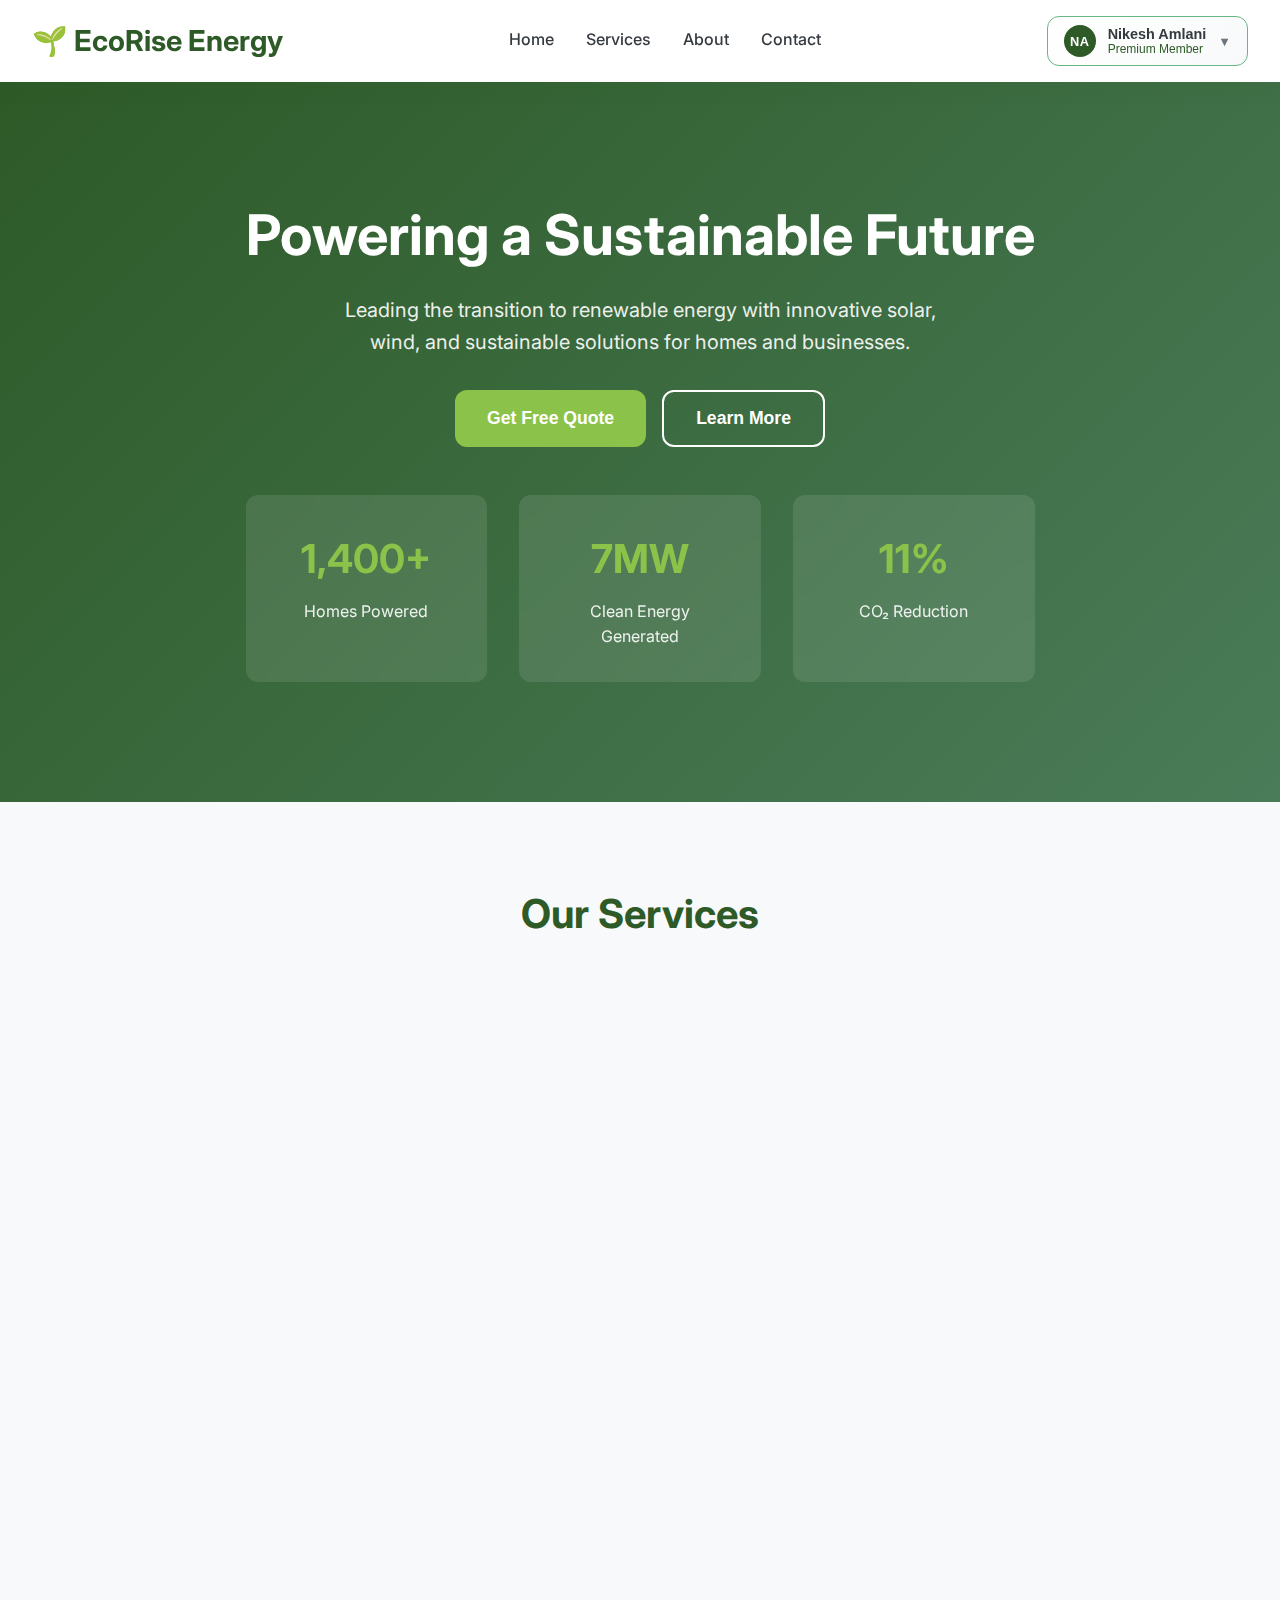
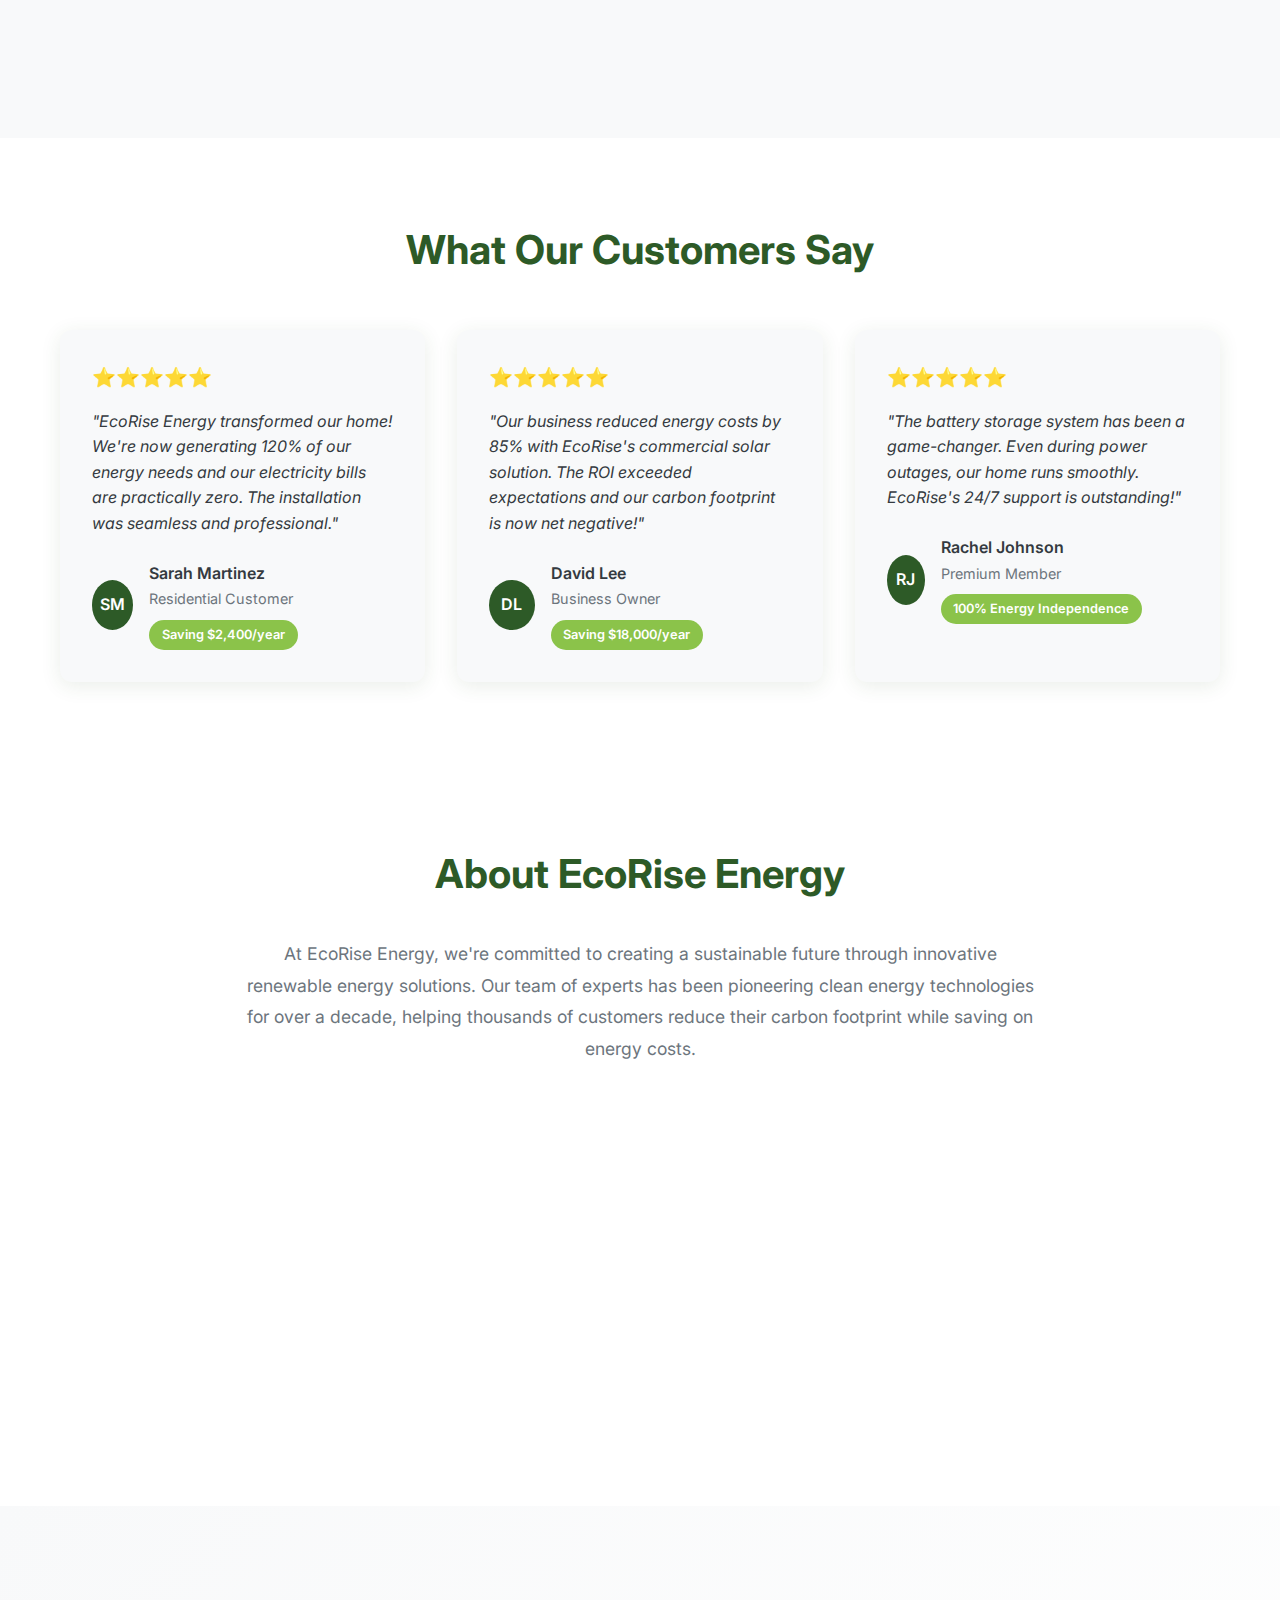
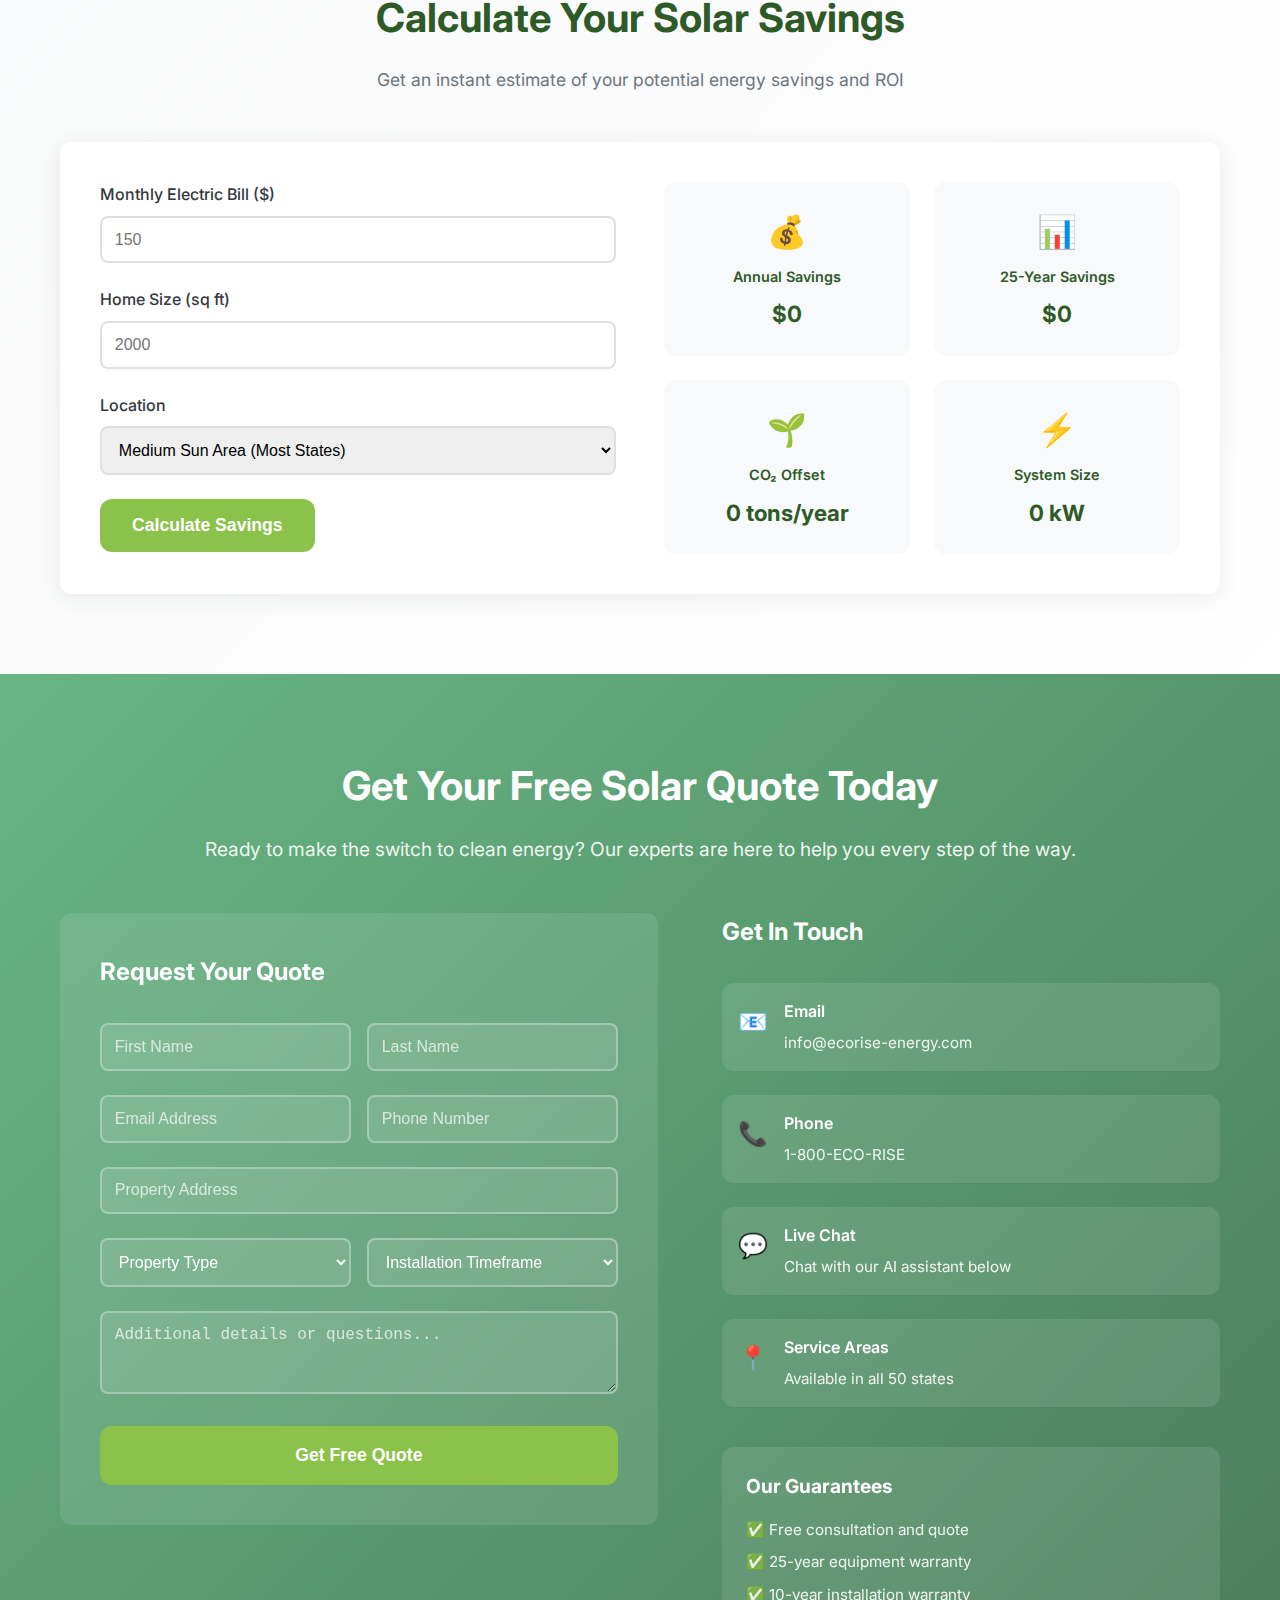
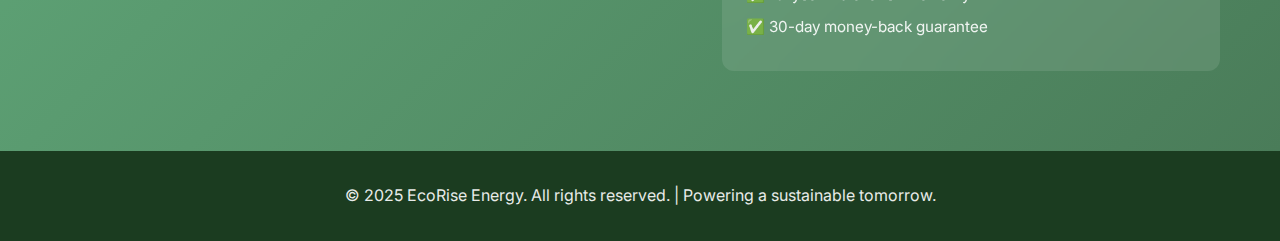
<file: index.html>
<!DOCTYPE html>
<html lang="en">
<head>
  <meta charset="UTF-8">
  <meta name="viewport" content="width=device-width, initial-scale=1.0">
  <title>EcoRise Energy - Sustainable Solutions for Tomorrow</title>
  <link rel="stylesheet" href="styles.css">
  <link href="https://fonts.googleapis.com/css2?family=Inter:wght@300;400;500;600;700&display=swap" rel="stylesheet">
</head>
<body>
  <header class="header">
    <div class="container header-container">
      <div class="logo">
        <h1>🌱 EcoRise Energy</h1>
      </div>
      <nav class="nav">
        <a href="#home">Home</a>
        <a href="#services">Services</a>
        <a href="#about">About</a>
        <a href="#contact">Contact</a>
      </nav>
      <div class="account-section">
        <div class="account-dropdown">
          <button class="account-btn" id="accountBtn">
            <div class="account-avatar">NA</div>
            <div class="account-info">
              <span class="account-name">Nikesh Amlani</span>
              <span class="account-status">Premium Member</span>
            </div>
            <span class="dropdown-arrow">▼</span>
          </button>
          <div class="dropdown-menu" id="dropdownMenu">
            <div class="dropdown-header">
              <div class="user-details">
                <div class="user-avatar">NA</div>
                <div class="user-info">
                  <h4>Nikesh Amlani</h4>
                  <p>nikesh.amlani@email.com</p>
                  <span class="member-badge">Premium Member</span>
                </div>
              </div>
            </div>
            <hr class="dropdown-divider">
            <a href="#dashboard" class="dropdown-item">
              <span class="dropdown-icon">📊</span>
              Energy Dashboard
            </a>
            <a href="#usage" class="dropdown-item">
              <span class="dropdown-icon">⚡</span>
              Usage Analytics
            </a>
            <a href="#billing" class="dropdown-item">
              <span class="dropdown-icon">💳</span>
              Billing & Payments
            </a>
            <a href="#maintenance" class="dropdown-item">
              <span class="dropdown-icon">🔧</span>
              Maintenance
            </a>
            <a href="#support" class="dropdown-item">
              <span class="dropdown-icon">🎧</span>
              Support Tickets
            </a>
            <a href="#settings" class="dropdown-item">
              <span class="dropdown-icon">⚙️</span>
              Account Settings
            </a>
            <hr class="dropdown-divider">
            <a href="#logout" class="dropdown-item logout">
              <span class="dropdown-icon">🚪</span>
              Sign Out
            </a>
          </div>
        </div>
      </div>
    </div>
  </header>

  <main>
    <section id="home" class="hero">
      <div class="container">
        <div class="hero-content">
          <h2>Powering a Sustainable Future</h2>
          <p>Leading the transition to renewable energy with innovative solar, wind, and sustainable solutions for homes and businesses.</p>
          <div class="cta-buttons">
            <button class="btn btn-primary">Get Free Quote</button>
            <button class="btn btn-secondary">Learn More</button>
          </div>
        </div>
        <div class="hero-stats">
          <div class="stat">
            <span class="stat-number">10,000+</span>
            <span class="stat-label">Homes Powered</span>
          </div>
          <div class="stat">
            <span class="stat-number">50MW</span>
            <span class="stat-label">Clean Energy Generated</span>
          </div>
          <div class="stat">
            <span class="stat-number">85%</span>
            <span class="stat-label">CO₂ Reduction</span>
          </div>
        </div>
      </div>
    </section>

    <section id="services" class="services">
      <div class="container">
        <h2>Our Services</h2>
        <div class="services-grid">
          <div class="service-card">
            <div class="service-icon">☀️</div>
            <h3>Solar Energy</h3>
            <p>Premium solar panel installations for residential and commercial properties with 25-year warranties.</p>
          </div>
          <div class="service-card">
            <div class="service-icon">💨</div>
            <h3>Wind Power</h3>
            <p>Efficient wind turbine solutions for large-scale energy generation and grid integration.</p>
          </div>
          <div class="service-card">
            <div class="service-icon">🔋</div>
            <h3>Energy Storage</h3>
            <p>Advanced battery storage systems to maximize your renewable energy investment.</p>
          </div>
          <div class="service-card">
            <div class="service-icon">⚡</div>
            <h3>Smart Grid</h3>
            <p>Intelligent energy management systems for optimal efficiency and cost savings.</p>
          </div>
        </div>
      </div>
    </section>

    <section class="testimonials">
      <div class="container">
        <h2>What Our Customers Say</h2>
        <div class="testimonials-grid">
          <div class="testimonial-card">
            <div class="testimonial-content">
              <div class="stars">⭐⭐⭐⭐⭐</div>
              <p>"EcoRise Energy transformed our home! We're now generating 120% of our energy needs and our electricity bills are practically zero. The installation was seamless and professional."</p>
            </div>
            <div class="testimonial-author">
              <div class="author-avatar">SM</div>
              <div class="author-info">
                <h4>Sarah Martinez</h4>
                <span>Residential Customer</span>
                <div class="savings">Saving $2,400/year</div>
              </div>
            </div>
          </div>
          <div class="testimonial-card">
            <div class="testimonial-content">
              <div class="stars">⭐⭐⭐⭐⭐</div>
              <p>"Our business reduced energy costs by 85% with EcoRise's commercial solar solution. The ROI exceeded expectations and our carbon footprint is now net negative!"</p>
            </div>
            <div class="testimonial-author">
              <div class="author-avatar">DL</div>
              <div class="author-info">
                <h4>David Lee</h4>
                <span>Business Owner</span>
                <div class="savings">Saving $18,000/year</div>
              </div>
            </div>
          </div>
          <div class="testimonial-card">
            <div class="testimonial-content">
              <div class="stars">⭐⭐⭐⭐⭐</div>
              <p>"The battery storage system has been a game-changer. Even during power outages, our home runs smoothly. EcoRise's 24/7 support is outstanding!"</p>
            </div>
            <div class="testimonial-author">
              <div class="author-avatar">RJ</div>
              <div class="author-info">
                <h4>Rachel Johnson</h4>
                <span>Premium Member</span>
                <div class="savings">100% Energy Independence</div>
              </div>
            </div>
          </div>
        </div>
      </div>
    </section>

    <section id="about" class="about">
      <div class="container">
        <div class="about-content">
          <h2>About EcoRise Energy</h2>
          <p>At EcoRise Energy, we're committed to creating a sustainable future through innovative renewable energy solutions. Our team of experts has been pioneering clean energy technologies for over a decade, helping thousands of customers reduce their carbon footprint while saving on energy costs.</p>
          <div class="about-features">
            <div class="feature">
              <span class="feature-icon">🌍</span>
              <span>Environmental Impact</span>
            </div>
            <div class="feature">
              <span class="feature-icon">💰</span>
              <span>Cost Savings</span>
            </div>
            <div class="feature">
              <span class="feature-icon">🔧</span>
              <span>Expert Installation</span>
            </div>
            <div class="feature">
              <span class="feature-icon">📞</span>
              <span>24/7 Support</span>
            </div>
          </div>
        </div>
      </div>
    </section>

    <section class="energy-calculator">
      <div class="container">
        <h2>Calculate Your Solar Savings</h2>
        <p>Get an instant estimate of your potential energy savings and ROI</p>
        <div class="calculator-card">
          <div class="calculator-inputs">
            <div class="input-group">
              <label for="monthlyBill">Monthly Electric Bill ($)</label>
              <input type="number" id="monthlyBill" placeholder="150" min="0">
            </div>
            <div class="input-group">
              <label for="homeSize">Home Size (sq ft)</label>
              <input type="number" id="homeSize" placeholder="2000" min="0">
            </div>
            <div class="input-group">
              <label for="location">Location</label>
              <select id="location">
                <option value="high">High Sun Area (Southwest)</option>
                <option value="medium" selected>Medium Sun Area (Most States)</option>
                <option value="low">Low Sun Area (Northwest)</option>
              </select>
            </div>
            <button class="btn btn-primary" id="calculateBtn">Calculate Savings</button>
          </div>
          <div class="calculator-results" id="calculatorResults">
            <div class="result-card">
              <div class="result-icon">💰</div>
              <div class="result-info">
                <h3>Annual Savings</h3>
                <div class="result-value" id="annualSavings">$0</div>
              </div>
            </div>
            <div class="result-card">
              <div class="result-icon">📊</div>
              <div class="result-info">
                <h3>25-Year Savings</h3>
                <div class="result-value" id="lifetimeSavings">$0</div>
              </div>
            </div>
            <div class="result-card">
              <div class="result-icon">🌱</div>
              <div class="result-info">
                <h3>CO₂ Offset</h3>
                <div class="result-value" id="carbonOffset">0 tons/year</div>
              </div>
            </div>
            <div class="result-card">
              <div class="result-icon">⚡</div>
              <div class="result-info">
                <h3>System Size</h3>
                <div class="result-value" id="systemSize">0 kW</div>
              </div>
            </div>
          </div>
        </div>
      </div>
    </section>

    <section id="contact" class="contact">
      <div class="container">
        <h2>Get Your Free Solar Quote Today</h2>
        <p>Ready to make the switch to clean energy? Our experts are here to help you every step of the way.</p>
        
        <div class="contact-content">
          <div class="contact-form">
            <h3>Request Your Quote</h3>
            <form id="quoteForm">
              <div class="form-row">
                <div class="form-group">
                  <input type="text" id="firstName" placeholder="First Name" required>
                </div>
                <div class="form-group">
                  <input type="text" id="lastName" placeholder="Last Name" required>
                </div>
              </div>
              <div class="form-row">
                <div class="form-group">
                  <input type="email" id="email" placeholder="Email Address" required>
                </div>
                <div class="form-group">
                  <input type="tel" id="phone" placeholder="Phone Number" required>
                </div>
              </div>
              <div class="form-group">
                <input type="text" id="address" placeholder="Property Address" required>
              </div>
              <div class="form-row">
                <div class="form-group">
                  <select id="propertyType" required>
                    <option value="">Property Type</option>
                    <option value="residential">Residential</option>
                    <option value="commercial">Commercial</option>
                    <option value="industrial">Industrial</option>
                  </select>
                </div>
                <div class="form-group">
                  <select id="timeframe" required>
                    <option value="">Installation Timeframe</option>
                    <option value="asap">ASAP</option>
                    <option value="3months">Within 3 months</option>
                    <option value="6months">Within 6 months</option>
                    <option value="1year">Within 1 year</option>
                  </select>
                </div>
              </div>
              <div class="form-group">
                <textarea id="message" placeholder="Additional details or questions..." rows="3"></textarea>
              </div>
              <button type="submit" class="btn btn-primary btn-large">Get Free Quote</button>
            </form>
          </div>
          
          <div class="contact-info">
            <h3>Get In Touch</h3>
            <div class="contact-methods">
              <div class="contact-item">
                <span class="contact-icon">📧</span>
                <div>
                  <strong>Email</strong>
                  <span>info@ecorise-energy.com</span>
                </div>
              </div>
              <div class="contact-item">
                <span class="contact-icon">📞</span>
                <div>
                  <strong>Phone</strong>
                  <span>1-800-ECO-RISE</span>
                </div>
              </div>
              <div class="contact-item">
                <span class="contact-icon">💬</span>
                <div>
                  <strong>Live Chat</strong>
                  <span>Chat with our AI assistant below</span>
                </div>
              </div>
              <div class="contact-item">
                <span class="contact-icon">📍</span>
                <div>
                  <strong>Service Areas</strong>
                  <span>Available in all 50 states</span>
                </div>
              </div>
            </div>
            
            <div class="guarantees">
              <h4>Our Guarantees</h4>
              <div class="guarantee-item">✅ Free consultation and quote</div>
              <div class="guarantee-item">✅ 25-year equipment warranty</div>
              <div class="guarantee-item">✅ 10-year installation warranty</div>
              <div class="guarantee-item">✅ 30-day money-back guarantee</div>
            </div>
          </div>
        </div>
      </div>
    </section>
  </main>

  <footer class="footer">
    <div class="container">
      <p>&copy; 2025 EcoRise Energy. All rights reserved. | Powering a sustainable tomorrow.</p>
    </div>
  </footer>

  <div id="agentforce-widget">
    <!-- Salesforce Agentforce widget/script integration -->
   <script type='text/javascript'>
	function initEmbeddedMessaging() {
		try {
			embeddedservice_bootstrap.settings.language = 'en_US'; // For example, enter 'en' or 'en-US'

			embeddedservice_bootstrap.init(
				'00DgK000006Iyzy',
				'agentforce_web_channel_v2',
				'https://orgfarm-af5582e3d7-dev-ed.develop.my.site.com/ESWagentforcewebchannel1753799491997',
				{
					scrt2URL: 'https://orgfarm-af5582e3d7-dev-ed.develop.my.salesforce-scrt.com'
				}
			);
		} catch (err) {
			console.error('Error loading Embedded Messaging: ', err);
		}
	};
</script>
<script type='text/javascript' src='https://orgfarm-af5582e3d7-dev-ed.develop.my.site.com/ESWagentforcewebchannel1753799491997/assets/js/bootstrap.min.js' onload='initEmbeddedMessaging()'></script>

  </div>

  <script src="script.js"></script>
</body>
</html>
</file>
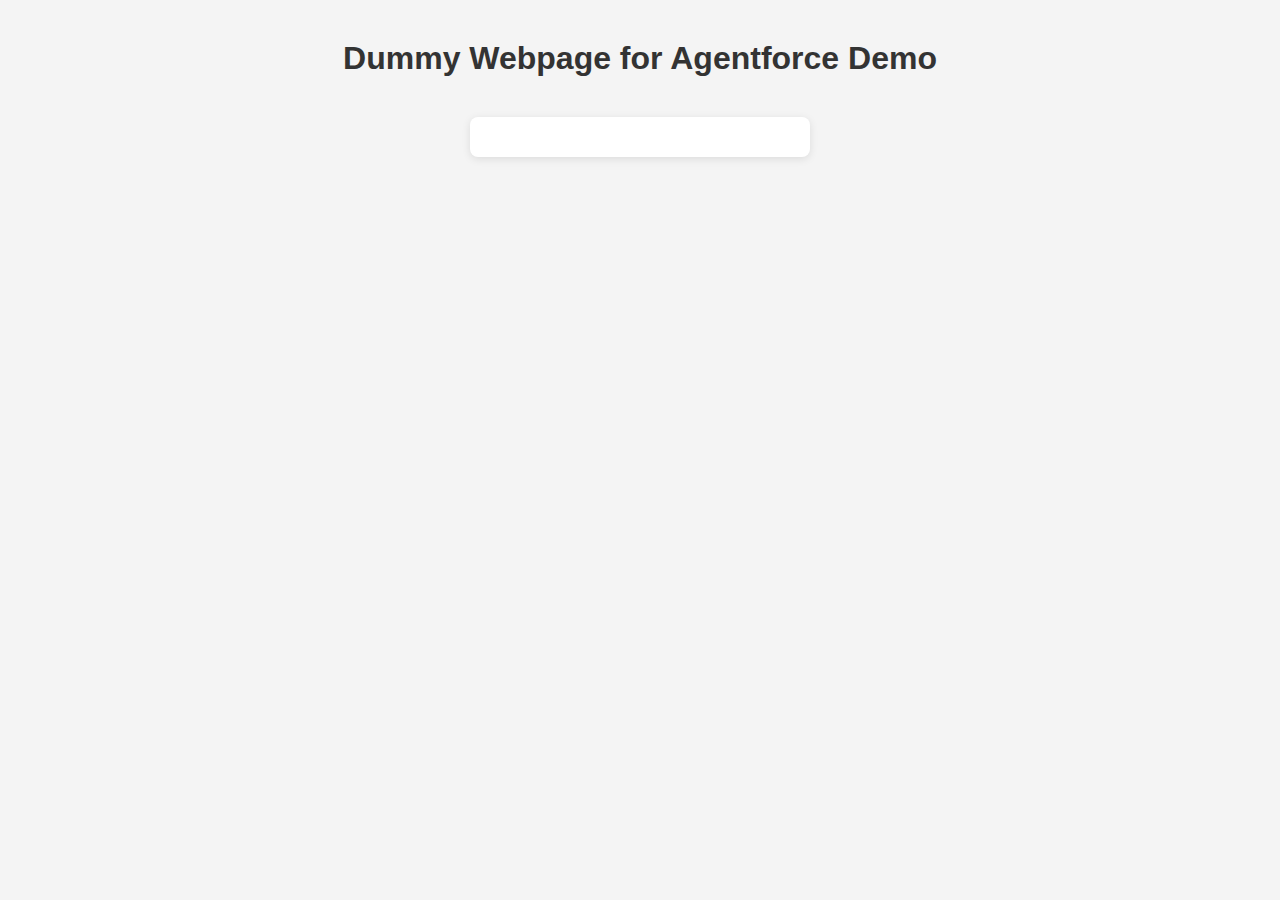
<file: dummy.html>
<!DOCTYPE html>
<html lang="en">
<head>
  <meta charset="UTF-8">
  <meta name="viewport" content="width=device-width, initial-scale=1.0">
  <title>Dummy Webpage</title>
  <style>
    body { font-family: Arial, sans-serif; background: #f4f4f4; text-align: center; margin: 0; padding: 0; }
    h1 { color: #333; margin-top: 40px; }
    .widget-placeholder { margin: 40px auto; padding: 20px; background: #fff; border-radius: 8px; box-shadow: 0 2px 8px rgba(0,0,0,0.1); width: 300px; }
  </style>
</head>
<body>
  <h1>Dummy Webpage for Agentforce Demo</h1>
  <div class="widget-placeholder">
    <!-- Agentforce widget embedded here -->
    <script type='text/javascript'>
	function initEmbeddedMessaging() {
		try {
			embeddedservice_bootstrap.settings.language = 'en_US'; // For example, enter 'en' or 'en-US'

			embeddedservice_bootstrap.init(
				'00DgK000006Iyzy',
				'Agentforce_Web_Channel',
				'https://orgfarm-af5582e3d7-dev-ed.develop.my.site.com/ESWAgentforceWebChannel1753795396018',
				{
					scrt2URL: 'https://orgfarm-af5582e3d7-dev-ed.develop.my.salesforce-scrt.com'
				}
			);
		} catch (err) {
			console.error('Error loading Embedded Messaging: ', err);
		}
	};
</script>
<script type='text/javascript' src='https://orgfarm-af5582e3d7-dev-ed.develop.my.site.com/ESWAgentforceWebChannel1753795396018/assets/js/bootstrap.min.js' onload='initEmbeddedMessaging()'></script>

</body>
</html>
</file>
<file: styles.css>
/* CSS Reset and Base Styles */
* {
  margin: 0;
  padding: 0;
  box-sizing: border-box;
}

:root {
  --primary-green: #2d5a27;
  --secondary-green: #4a7c59;
  --light-green: #68b684;
  --accent-green: #8bc34a;
  --dark-green: #1b3c20;
  --white: #ffffff;
  --light-gray: #f8f9fa;
  --medium-gray: #6c757d;
  --dark-gray: #343a40;
  --shadow: 0 4px 20px rgba(45, 90, 39, 0.1);
  --border-radius: 12px;
  --transition: all 0.3s ease;
}

body {
  font-family: 'Inter', -apple-system, BlinkMacSystemFont, 'Segoe UI', Roboto, Oxygen, Ubuntu, Cantarell, sans-serif;
  background: var(--white);
  margin: 0;
  padding: 0;
  line-height: 1.6;
  color: var(--dark-gray);
}

.container {
  max-width: 1200px;
  margin: 0 auto;
  padding: 0 20px;
}

/* Header Styles */
.header {
  background: var(--white);
  box-shadow: var(--shadow);
  position: sticky;
  top: 0;
  z-index: 1000;
  width: 100%;
}

.header-container {
  max-width: 100% !important;
  width: 100%;
  padding: 1rem 2rem;
}

.header .header-container {
  display: flex;
  justify-content: space-between;
  align-items: center;
  padding: 1rem 2rem;
}

.logo h1 {
  color: var(--primary-green);
  font-size: 1.8rem;
  font-weight: 700;
  margin: 0;
}

.nav {
  display: flex;
  gap: 2rem;
}

.nav a {
  text-decoration: none;
  color: var(--dark-gray);
  font-weight: 500;
  transition: var(--transition);
  padding: 0.5rem 0;
  border-bottom: 2px solid transparent;
}

.nav a:hover {
  color: var(--primary-green);
  border-bottom-color: var(--accent-green);
}

/* Account Section Styles */
.account-section {
  position: relative;
}

.account-dropdown {
  position: relative;
}

.account-btn {
  display: flex;
  align-items: center;
  gap: 0.75rem;
  background: none;
  border: 1px solid var(--light-green);
  border-radius: var(--border-radius);
  padding: 0.5rem 1rem;
  cursor: pointer;
  transition: var(--transition);
  background: linear-gradient(135deg, var(--white) 0%, var(--light-gray) 100%);
}

.account-btn:hover {
  border-color: var(--primary-green);
  box-shadow: 0 2px 8px rgba(45, 90, 39, 0.1);
}

.account-avatar {
  width: 32px;
  height: 32px;
  background: var(--primary-green);
  border-radius: 50%;
  display: flex;
  align-items: center;
  justify-content: center;
  color: var(--white);
  font-size: 0.8rem;
  font-weight: 600;
  letter-spacing: 0.5px;
}

.account-info {
  display: flex;
  flex-direction: column;
  align-items: flex-start;
}

.account-name {
  font-weight: 600;
  color: var(--dark-gray);
  font-size: 0.9rem;
}

.account-status {
  font-size: 0.75rem;
  color: var(--primary-green);
  font-weight: 500;
}

.dropdown-arrow {
  color: var(--medium-gray);
  font-size: 0.8rem;
  transition: var(--transition);
}

.account-btn.active .dropdown-arrow {
  transform: rotate(180deg);
}

.dropdown-menu {
  position: absolute;
  top: 100%;
  right: 0;
  background: var(--white);
  border-radius: var(--border-radius);
  box-shadow: 0 8px 32px rgba(45, 90, 39, 0.15);
  min-width: 280px;
  opacity: 0;
  visibility: hidden;
  transform: translateY(-10px);
  transition: var(--transition);
  z-index: 1001;
  border: 1px solid rgba(45, 90, 39, 0.1);
}

.dropdown-menu.show {
  opacity: 1;
  visibility: visible;
  transform: translateY(5px);
}

.dropdown-header {
  padding: 1.5rem;
}

.user-details {
  display: flex;
  align-items: center;
  gap: 1rem;
}

.user-avatar {
  width: 48px;
  height: 48px;
  background: var(--primary-green);
  border-radius: 50%;
  display: flex;
  align-items: center;
  justify-content: center;
  color: var(--white);
  font-size: 1.1rem;
  font-weight: 600;
  letter-spacing: 0.5px;
}

.user-info h4 {
  margin: 0;
  color: var(--dark-gray);
  font-weight: 600;
  font-size: 1rem;
}

.user-info p {
  margin: 0.25rem 0;
  color: var(--medium-gray);
  font-size: 0.85rem;
}

.member-badge {
  background: linear-gradient(135deg, var(--accent-green), var(--light-green));
  color: var(--white);
  padding: 0.2rem 0.6rem;
  border-radius: 12px;
  font-size: 0.7rem;
  font-weight: 600;
  text-transform: uppercase;
  letter-spacing: 0.5px;
}

.dropdown-divider {
  border: none;
  border-top: 1px solid rgba(45, 90, 39, 0.1);
  margin: 0;
}

.dropdown-item {
  display: flex;
  align-items: center;
  gap: 0.75rem;
  padding: 0.75rem 1.5rem;
  text-decoration: none;
  color: var(--dark-gray);
  transition: var(--transition);
  font-size: 0.9rem;
}

.dropdown-item:hover {
  background: var(--light-gray);
  color: var(--primary-green);
}

.dropdown-item.logout {
  color: #dc3545;
}

.dropdown-item.logout:hover {
  background: rgba(220, 53, 69, 0.1);
  color: #dc3545;
}

.dropdown-icon {
  width: 20px;
  text-align: center;
}

/* Hero Section */
.hero {
  background: linear-gradient(135deg, var(--primary-green) 0%, var(--secondary-green) 100%);
  color: var(--white);
  padding: 4rem 0;
  min-height: 80vh;
  display: flex;
  align-items: center;
}

.hero-content {
  text-align: center;
  margin-bottom: 3rem;
}

.hero-content h2 {
  font-size: 3.5rem;
  font-weight: 700;
  margin-bottom: 1.5rem;
  line-height: 1.2;
}

.hero-content p {
  font-size: 1.25rem;
  margin-bottom: 2rem;
  max-width: 600px;
  margin-left: auto;
  margin-right: auto;
  opacity: 0.9;
}

/* Buttons */
.cta-buttons {
  display: flex;
  gap: 1rem;
  justify-content: center;
  flex-wrap: wrap;
}

.btn {
  padding: 1rem 2rem;
  border: none;
  border-radius: var(--border-radius);
  font-size: 1.1rem;
  font-weight: 600;
  cursor: pointer;
  transition: var(--transition);
  text-decoration: none;
  display: inline-block;
  min-width: 160px;
}

.btn-primary {
  background: var(--accent-green);
  color: var(--white);
}

.btn-primary:hover {
  background: var(--light-green);
  transform: translateY(-2px);
  box-shadow: 0 8px 25px rgba(139, 195, 74, 0.3);
}

.btn-secondary {
  background: transparent;
  color: var(--white);
  border: 2px solid var(--white);
}

.btn-secondary:hover {
  background: var(--white);
  color: var(--primary-green);
}

/* Hero Stats */
.hero-stats {
  display: grid;
  grid-template-columns: repeat(auto-fit, minmax(200px, 1fr));
  gap: 2rem;
  text-align: center;
}

.stat {
  background: rgba(255, 255, 255, 0.1);
  padding: 2rem;
  border-radius: var(--border-radius);
  backdrop-filter: blur(10px);
}

.stat-number {
  display: block;
  font-size: 2.5rem;
  font-weight: 700;
  color: var(--accent-green);
  margin-bottom: 0.5rem;
}

.stat-label {
  font-size: 1rem;
  opacity: 0.9;
}

/* Services Section */
.services {
  padding: 5rem 0;
  background: var(--light-gray);
}

.services h2 {
  text-align: center;
  font-size: 2.5rem;
  color: var(--primary-green);
  margin-bottom: 3rem;
  font-weight: 700;
}

.services-grid {
  display: grid;
  grid-template-columns: repeat(auto-fit, minmax(280px, 1fr));
  gap: 2rem;
}

.service-card {
  background: var(--white);
  padding: 2.5rem;
  border-radius: var(--border-radius);
  text-align: center;
  box-shadow: var(--shadow);
  transition: var(--transition);
  border-top: 4px solid var(--accent-green);
}

.service-card:hover {
  transform: translateY(-10px);
  box-shadow: 0 8px 30px rgba(45, 90, 39, 0.15);
}

.service-icon {
  font-size: 3rem;
  margin-bottom: 1.5rem;
  display: block;
}

.service-card h3 {
  color: var(--primary-green);
  font-size: 1.5rem;
  margin-bottom: 1rem;
  font-weight: 600;
}

.service-card p {
  color: var(--medium-gray);
  line-height: 1.6;
}

/* Testimonials Section */
.testimonials {
  padding: 5rem 0;
  background: var(--white);
}

.testimonials h2 {
  text-align: center;
  font-size: 2.5rem;
  color: var(--primary-green);
  margin-bottom: 3rem;
  font-weight: 700;
}

.testimonials-grid {
  display: grid;
  grid-template-columns: repeat(auto-fit, minmax(350px, 1fr));
  gap: 2rem;
}

.testimonial-card {
  background: var(--light-gray);
  padding: 2rem;
  border-radius: var(--border-radius);
  box-shadow: var(--shadow);
  transition: var(--transition);
}

.testimonial-card:hover {
  transform: translateY(-5px);
  box-shadow: 0 8px 25px rgba(45, 90, 39, 0.1);
}

.testimonial-content {
  margin-bottom: 1.5rem;
}

.stars {
  font-size: 1.2rem;
  margin-bottom: 1rem;
}

.testimonial-content p {
  color: var(--dark-gray);
  font-style: italic;
  line-height: 1.6;
  margin-bottom: 0;
}

.testimonial-author {
  display: flex;
  align-items: center;
  gap: 1rem;
}

.author-avatar {
  width: 50px;
  height: 50px;
  background: var(--primary-green);
  border-radius: 50%;
  display: flex;
  align-items: center;
  justify-content: center;
  color: var(--white);
  font-weight: 600;
  font-size: 1rem;
}

.author-info h4 {
  margin: 0;
  color: var(--dark-gray);
  font-weight: 600;
}

.author-info span {
  color: var(--medium-gray);
  font-size: 0.9rem;
}

.savings {
  background: var(--accent-green);
  color: var(--white);
  padding: 0.3rem 0.8rem;
  border-radius: 15px;
  font-size: 0.8rem;
  font-weight: 600;
  margin-top: 0.5rem;
  display: inline-block;
}

/* Energy Calculator Section */
.energy-calculator {
  padding: 5rem 0;
  background: linear-gradient(135deg, var(--light-gray) 0%, var(--white) 100%);
}

.energy-calculator h2 {
  text-align: center;
  font-size: 2.5rem;
  color: var(--primary-green);
  margin-bottom: 1rem;
  font-weight: 700;
}

.energy-calculator > .container > p {
  text-align: center;
  color: var(--medium-gray);
  font-size: 1.1rem;
  margin-bottom: 3rem;
}

.calculator-card {
  background: var(--white);
  border-radius: var(--border-radius);
  box-shadow: var(--shadow);
  padding: 2.5rem;
  display: grid;
  grid-template-columns: 1fr 1fr;
  gap: 3rem;
  align-items: start;
}

.calculator-inputs h3,
.calculator-results h3 {
  color: var(--primary-green);
  margin-bottom: 1.5rem;
}

.input-group {
  margin-bottom: 1.5rem;
}

.input-group label {
  display: block;
  margin-bottom: 0.5rem;
  color: var(--dark-gray);
  font-weight: 500;
}

.input-group input,
.input-group select {
  width: 100%;
  padding: 0.8rem;
  border: 2px solid #e0e0e0;
  border-radius: 8px;
  font-size: 1rem;
  transition: var(--transition);
}

.input-group input:focus,
.input-group select:focus {
  outline: none;
  border-color: var(--primary-green);
  box-shadow: 0 0 0 3px rgba(45, 90, 39, 0.1);
}

.calculator-results {
  display: grid;
  grid-template-columns: 1fr 1fr;
  gap: 1.5rem;
}

.result-card {
  background: var(--light-gray);
  padding: 1.5rem;
  border-radius: var(--border-radius);
  text-align: center;
  transition: var(--transition);
}

.result-card:hover {
  background: var(--accent-green);
  color: var(--white);
  transform: translateY(-3px);
}

.result-icon {
  font-size: 2rem;
  margin-bottom: 0.5rem;
}

.result-info h3 {
  font-size: 0.9rem;
  margin-bottom: 0.5rem;
  font-weight: 600;
}

.result-value {
  font-size: 1.4rem;
  font-weight: 700;
  color: var(--primary-green);
}

.result-card:hover .result-value {
  color: var(--white);
}

/* About Section */
.about {
  padding: 5rem 0;
  background: var(--white);
}

.about-content {
  text-align: center;
  max-width: 800px;
  margin: 0 auto;
}

.about h2 {
  font-size: 2.5rem;
  color: var(--primary-green);
  margin-bottom: 2rem;
  font-weight: 700;
}

.about p {
  font-size: 1.1rem;
  color: var(--medium-gray);
  margin-bottom: 3rem;
  line-height: 1.8;
}

.about-features {
  display: grid;
  grid-template-columns: repeat(auto-fit, minmax(200px, 1fr));
  gap: 2rem;
}

.feature {
  display: flex;
  flex-direction: column;
  align-items: center;
  padding: 1.5rem;
  background: var(--light-gray);
  border-radius: var(--border-radius);
  transition: var(--transition);
}

.feature:hover {
  background: var(--accent-green);
  color: var(--white);
  transform: translateY(-5px);
}

.feature-icon {
  font-size: 2rem;
  margin-bottom: 1rem;
}

/* Contact Section */
.contact {
  padding: 5rem 0;
  background: linear-gradient(135deg, var(--light-green) 0%, var(--secondary-green) 100%);
  color: var(--white);
}

.contact h2 {
  text-align: center;
  font-size: 2.5rem;
  margin-bottom: 1rem;
  font-weight: 700;
}

.contact > .container > p {
  text-align: center;
  font-size: 1.2rem;
  margin-bottom: 3rem;
  opacity: 0.9;
}

.contact-content {
  display: grid;
  grid-template-columns: 1.2fr 1fr;
  gap: 4rem;
  align-items: start;
}

.contact-form {
  background: rgba(255, 255, 255, 0.1);
  padding: 2.5rem;
  border-radius: var(--border-radius);
  backdrop-filter: blur(10px);
}

.contact-form h3 {
  margin-bottom: 2rem;
  font-size: 1.5rem;
}

.form-row {
  display: grid;
  grid-template-columns: 1fr 1fr;
  gap: 1rem;
}

.form-group {
  margin-bottom: 1.5rem;
}

.form-group input,
.form-group select,
.form-group textarea {
  width: 100%;
  padding: 0.8rem;
  border: 2px solid rgba(255, 255, 255, 0.3);
  border-radius: 8px;
  background: rgba(255, 255, 255, 0.1);
  color: var(--white);
  font-size: 1rem;
  transition: var(--transition);
}

.form-group input::placeholder,
.form-group textarea::placeholder {
  color: rgba(255, 255, 255, 0.7);
}

.form-group input:focus,
.form-group select:focus,
.form-group textarea:focus {
  outline: none;
  border-color: var(--white);
  background: rgba(255, 255, 255, 0.2);
  box-shadow: 0 0 0 3px rgba(255, 255, 255, 0.1);
}

.form-group select option {
  background: var(--dark-gray);
  color: var(--white);
}

.btn-large {
  width: 100%;
  padding: 1.2rem 2rem;
  font-size: 1.1rem;
}

.contact-info h3 {
  margin-bottom: 2rem;
  font-size: 1.5rem;
}

.contact-methods {
  margin-bottom: 2.5rem;
}

.contact-item {
  display: flex;
  align-items: flex-start;
  gap: 1rem;
  margin-bottom: 1.5rem;
  padding: 1rem;
  background: rgba(255, 255, 255, 0.1);
  border-radius: var(--border-radius);
  backdrop-filter: blur(10px);
}

.contact-icon {
  font-size: 1.5rem;
  margin-top: 0.2rem;
}

.contact-item div strong {
  display: block;
  margin-bottom: 0.3rem;
  font-weight: 600;
}

.contact-item div span {
  opacity: 0.9;
  font-size: 0.95rem;
}

.guarantees {
  background: rgba(255, 255, 255, 0.1);
  padding: 1.5rem;
  border-radius: var(--border-radius);
  backdrop-filter: blur(10px);
}

.guarantees h4 {
  margin-bottom: 1rem;
  font-size: 1.2rem;
}

.guarantee-item {
  margin-bottom: 0.5rem;
  font-size: 0.95rem;
  opacity: 0.9;
}

/* Footer */
.footer {
  background: var(--dark-green);
  color: var(--white);
  text-align: center;
  padding: 2rem 0;
}

.footer p {
  opacity: 0.9;
}

/* Agentforce Widget */
#agentforce-widget {
  position: fixed;
  bottom: 20px;
  right: 20px;
  z-index: 1000;
}

/* Responsive Design */
@media (max-width: 768px) {
  .header .header-container {
    flex-direction: column;
    gap: 1rem;
    padding: 1rem 1rem;
  }
  
  .nav {
    gap: 1rem;
  }

  /* Account section responsive */
  .account-btn {
    padding: 0.4rem 0.8rem;
    gap: 0.5rem;
  }

  .account-info {
    display: none; /* Hide account info on mobile to save space */
  }

  .dropdown-menu {
    right: -20px; /* Adjust position for mobile */
    left: -20px;
    min-width: auto;
    width: calc(100vw - 40px);
    max-width: 320px;
  }
  
  .hero-content h2 {
    font-size: 2.5rem;
  }
  
  .hero-content p {
    font-size: 1.1rem;
  }
  
  .cta-buttons {
    flex-direction: column;
    align-items: center;
  }
  
  .hero-stats {
    grid-template-columns: 1fr;
  }
  
  .services-grid {
    grid-template-columns: 1fr;
  }

  /* Testimonials responsive */
  .testimonials-grid {
    grid-template-columns: 1fr;
  }

  /* Calculator responsive */
  .calculator-card {
    grid-template-columns: 1fr;
    gap: 2rem;
  }

  .calculator-results {
    grid-template-columns: 1fr 1fr;
  }

  /* Contact responsive */
  .contact-content {
    grid-template-columns: 1fr;
    gap: 2rem;
  }

  .form-row {
    grid-template-columns: 1fr;
  }
  
  .about-features {
    grid-template-columns: repeat(2, 1fr);
  }
}

@media (max-width: 480px) {
  .about-features {
    grid-template-columns: 1fr;
  }
  
  .container {
    padding: 0 15px;
  }
  
  .hero {
    padding: 3rem 0;
  }
  
  .services, .about, .contact, .testimonials, .energy-calculator {
    padding: 3rem 0;
  }

  /* Ultra-mobile account adjustments */
  .dropdown-menu {
    right: -15px;
    left: -15px;
    width: calc(100vw - 30px);
  }

  .dropdown-header {
    padding: 1rem;
  }

  .user-details {
    flex-direction: column;
    text-align: center;
    gap: 0.5rem;
  }

  /* Calculator ultra-mobile */
  .calculator-results {
    grid-template-columns: 1fr;
  }

  /* Testimonials ultra-mobile */
  .testimonial-author {
    flex-direction: column;
    text-align: center;
    gap: 0.5rem;
  }
}
</file>
